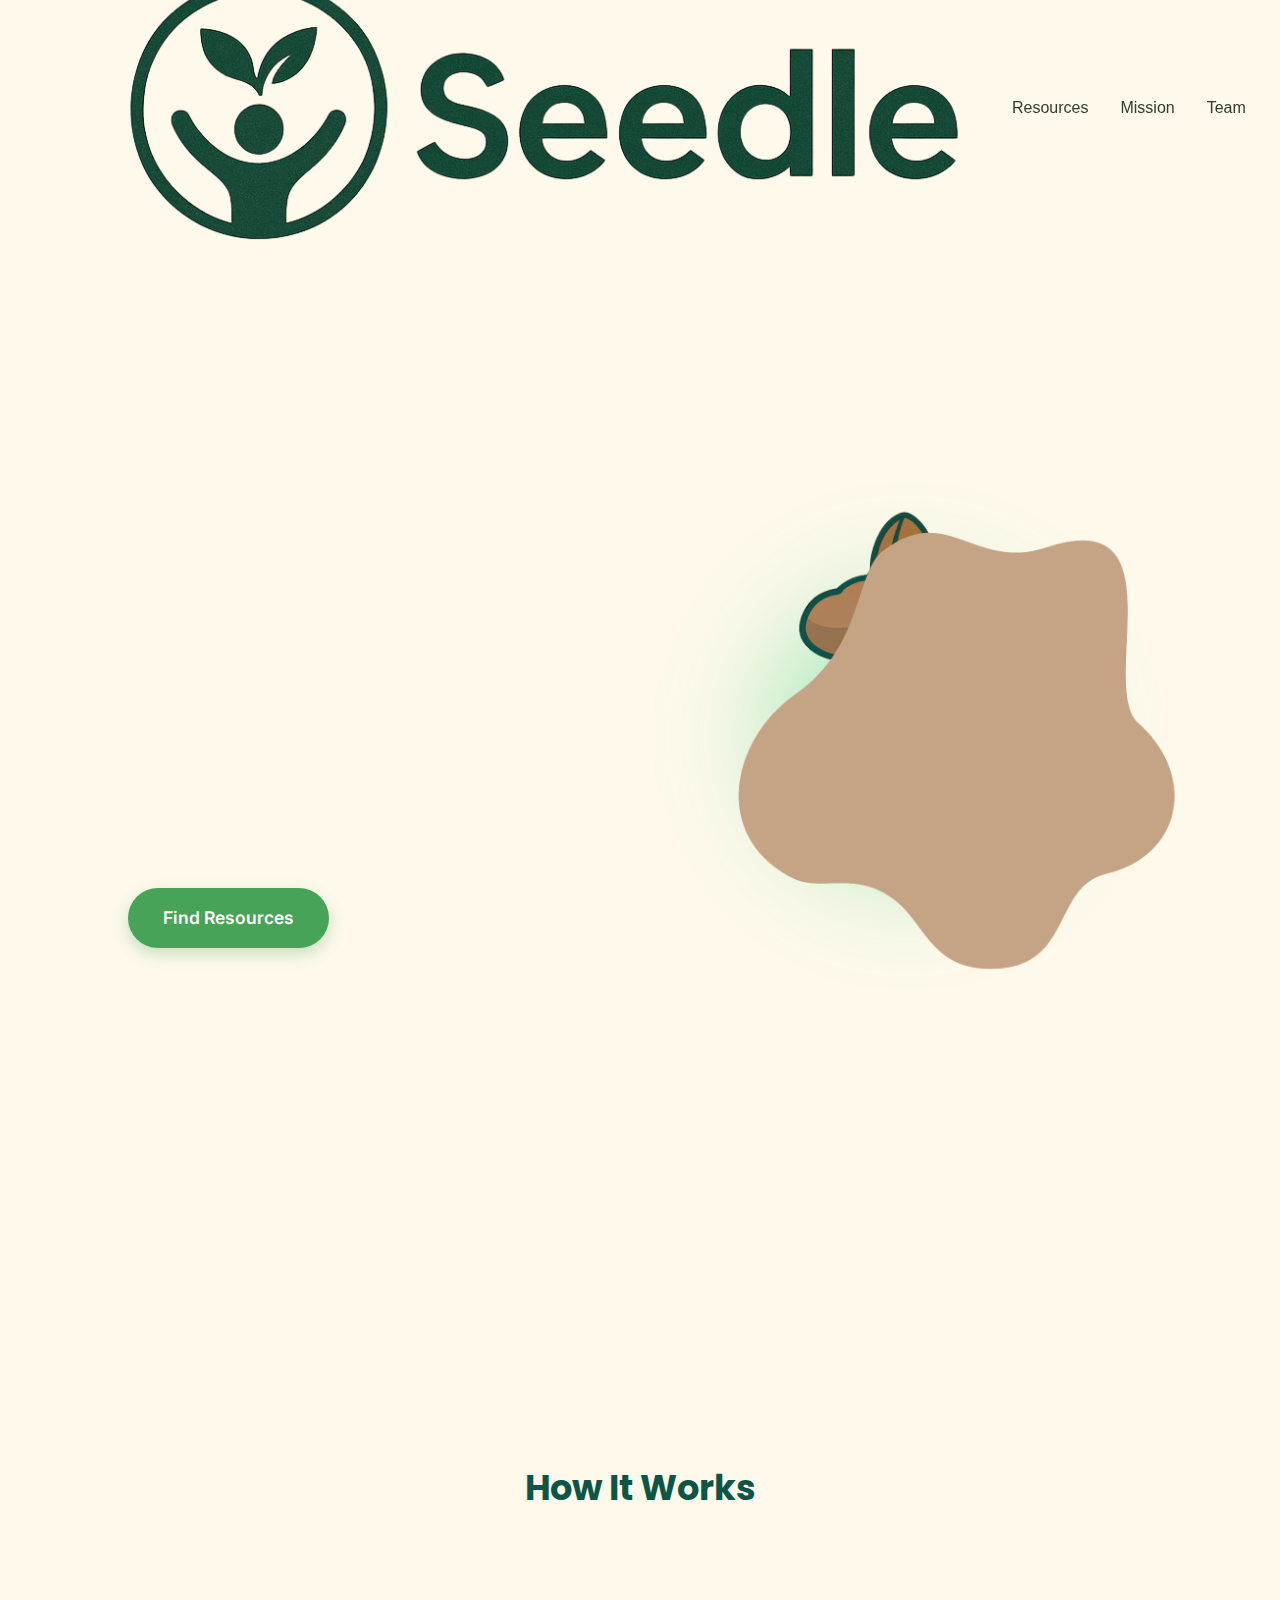
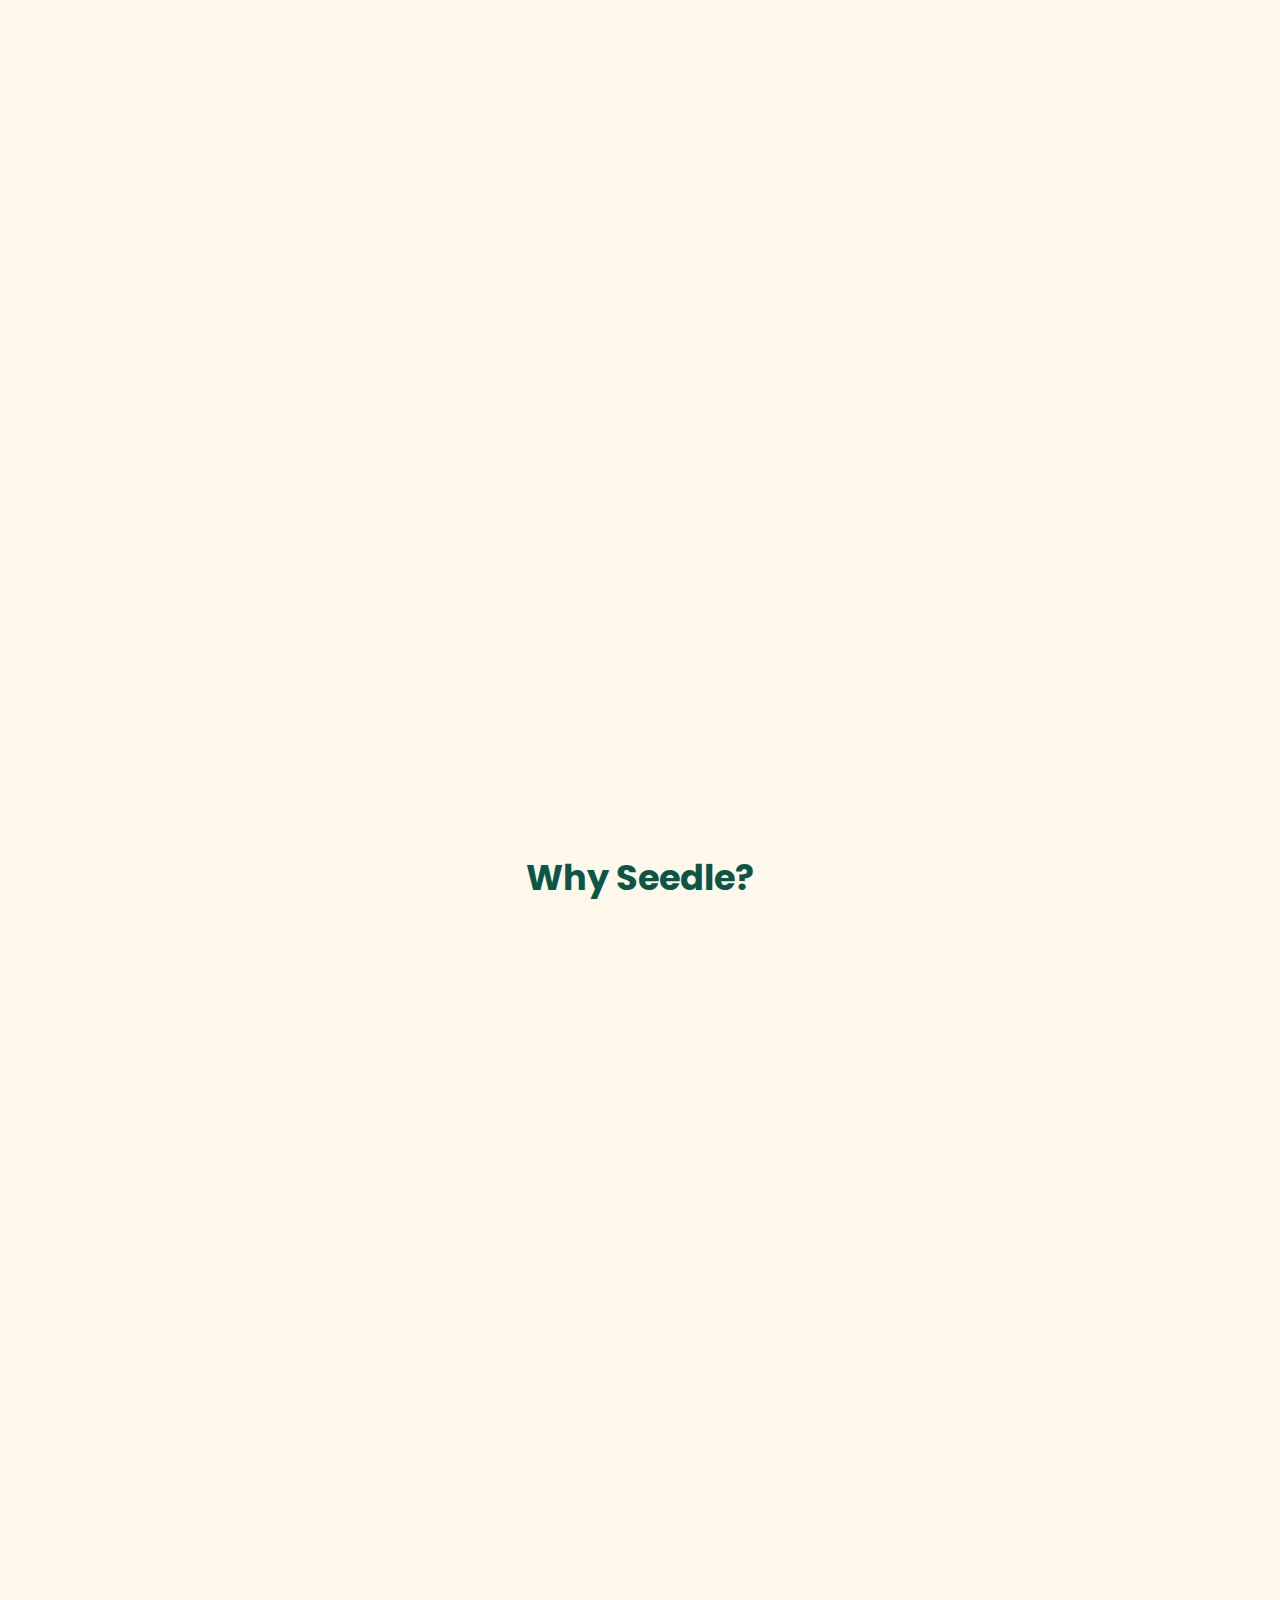
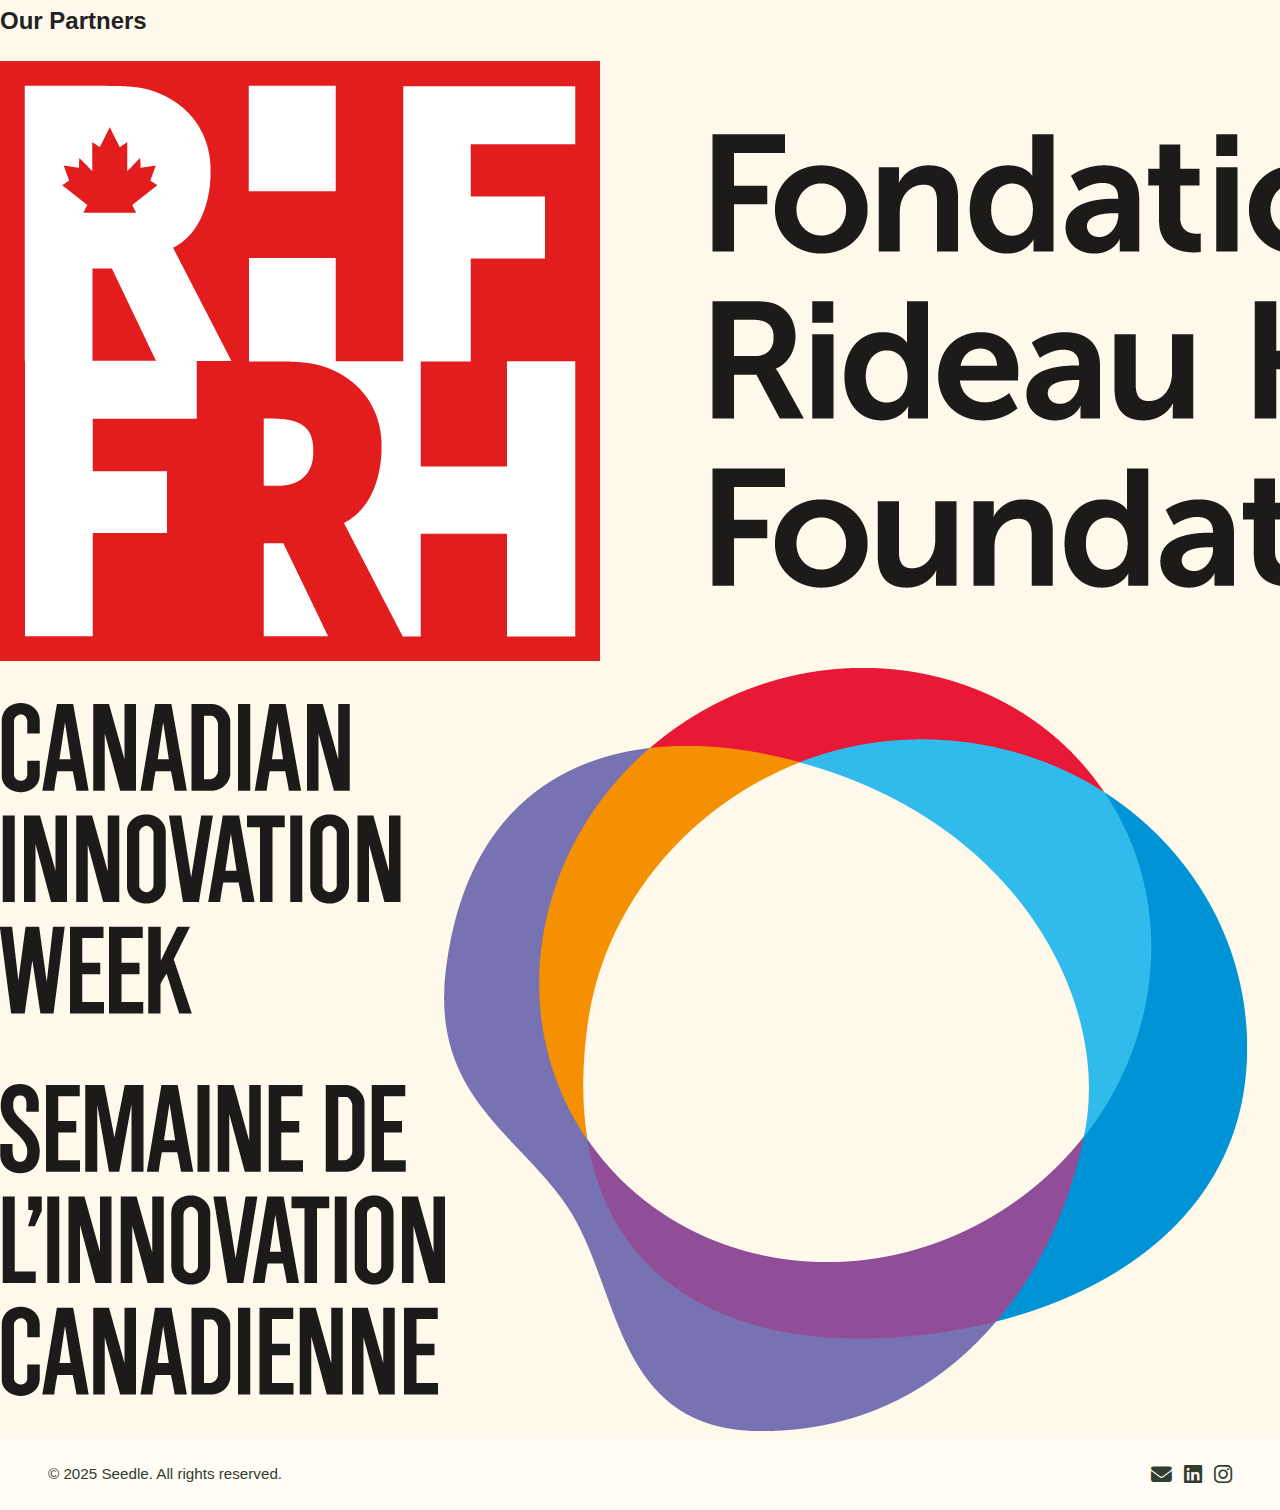
<file: index.html>
<!DOCTYPE html>
<html lang="en">
  <head>
    <meta charset="UTF-8">
    <title>Seedle | Student Mental Health Network</title>
    <meta name="description" content="Seedle helps Canadian students find trusted crisis lines, campus support services, and mental health resources near them. Get the support you need, right when you need it." />
    <meta name="keywords" content="student mental health Canada, campus wellness, Seedle, crisis lines, university counselling, support groups, student support services" />
    <meta name="author" content="Seedle Team" />
    <meta name="robots" content="index, follow" />
    <link rel="canonical" href="https://seedle.ca/" />
    <link rel="icon" href="/favicon.ico" type="image/x-icon" />
    <link rel="icon" sizes="192x192" href="/favicon-192.png" />
    <link rel="icon" sizes="32x32" href="/favicon-32.png" />
    <meta property="og:title" content="Seedle | Student Mental Health & Wellness Resources in Canada" />
    <meta property="og:description" content="Seedle connects students across Canada with verified mental health and wellness supports, both on campus and in the community." />
    <meta property="og:url" content="https://seedle.ca/" />
    <meta property="og:type" content="website" />
    <meta property="og:image" content="assets/landingPage.png" />
    <meta name="twitter:card" content="summary_large_image" />
    <meta name="twitter:title" content="Seedle | Student Mental Health & Wellness Resources in Canada" />
    <meta name="twitter:description" content="Find trusted student mental health resources, crisis lines, and campus supports across Canada." />
    <meta name="twitter:image" content="assets/landingPage.png" />
    <script type="application/ld+json">
    {
      "@context": "https://schema.org",
      "@type": "WebApplication",
      "name": "Seedle",
      "operatingSystem": "Web",
      "applicationCategory": "HealthApplication",
      "description": "Seedle connects students across Canada with trusted mental health and campus wellness resources.",
      "url": "https://seedle.ca/",
      "creator": {
        "@type": "Organization",
        "name": "Seedle",
        "url": "https://seedle.ca"
      },
      "audience": {
        "@type": "EducationalAudience",
        "educationalRole": "Student"
      }
    }
    </script>
    <link rel="stylesheet" href="app.css">
    <link rel="stylesheet" href="index.css">
    <link rel="stylesheet" href="header.css">
    <link rel="stylesheet" href="footer.css">
    <link rel="stylesheet" href="https://cdnjs.cloudflare.com/ajax/libs/font-awesome/6.4.0/css/all.min.css">
    <link href="https://fonts.googleapis.com/css2?family=Inter:wght@400;500&family=Poppins:wght@600;700&display=swap" rel="stylesheet">
  </head>
  <body>
    <div id="header"></div>

    <main class="hero">
      <div class="hero-text">
        <h1>Get the support you need,<span> right when you need it</span>.</h1>
        <p>Find trusted student mental health and wellness resources across Canada, on and off campus.</p>
        <a href="resources.html" class="cta-btn">Find Resources</a>
      </div>
      <div class="hero-image">
        <div class="flower-wrapper">
          <img id="seedle-flower" src="assets/flower1.png" alt="Seed to flower animation">
          <img class="hero-blob" src="assets/leafBackground.png" alt="Decorative blob">
        </div>
      </div>
    </main>

    <section class="how-it-works">
      <h2>How It Works</h2>
      <div class="steps">

        <div class="step">
          <div class="step-number">1</div>
          <i class="fa-solid fa-map-marker-alt"></i>
          <h3>Choose your location</h3>
          <p>Select online support or in-person services. If you choose in-person help, pick your university or college to view supports within 25 kilometres.</p>
        </div>

        <div class="step">
          <div class="step-number">2</div>
          <i class="fa-solid fa-hand-holding-heart"></i>
          <h3>Explore resources</h3>
          <p>Browse verified counselling services, crisis lines, and identity affirming supports for BIPOC and 2SLGBTQIA+ students, along with clear coverage information.</p>
        </div>

        <div class="step">
          <div class="step-number">3</div>
          <i class="fa-solid fa-phone"></i>
          <h3>Reach out instantly</h3>
          <p>Get connected with one click to a website, a phone number, or nearby in-person support.</p>
        </div>

      </div>
    </section>

    <section class="why-seedle">
      <h2>Why Seedle?</h2>
      <div class="benefits">

        <div class="benefit hidden">
          <i class="fa-solid fa-city"></i>
          <h3>Local & Relevant</h3>
          <p>Resources are tailored to your university or college and organized by distance so you can easily find support close to where you study.</p>
        </div>

        <div class="benefit hidden">
          <i class="fa-solid fa-check-circle"></i>
          <h3>Trusted & Verified</h3>
          <p>Every resource is reviewed for accuracy and includes clear details on who it serves and what types of support are offered.</p>
        </div>

        <div class="benefit hidden">
          <i class="fa-solid fa-bolt"></i>
          <h3>Instant Access</h3>
          <p>Use every resource freely with no login information or account required.</p>
        </div>

      </div>
    </section>

    <section class="working-with">
      <h2>Our Partners</h2>
      <div class="partners">
        <img src="assets/RHFLogo.png" alt="RHF Logo" class="partner-logo">
        <img src="assets/CdnInnoWeekLogo.png" alt="Cdn Logo" class="partner-logo">
      </div>
    </section>

    <div id="footer"></div>

    <script src="app.js" defer></script>
    <script src="index.js" defer></script>
  </body>
</html>
</file>
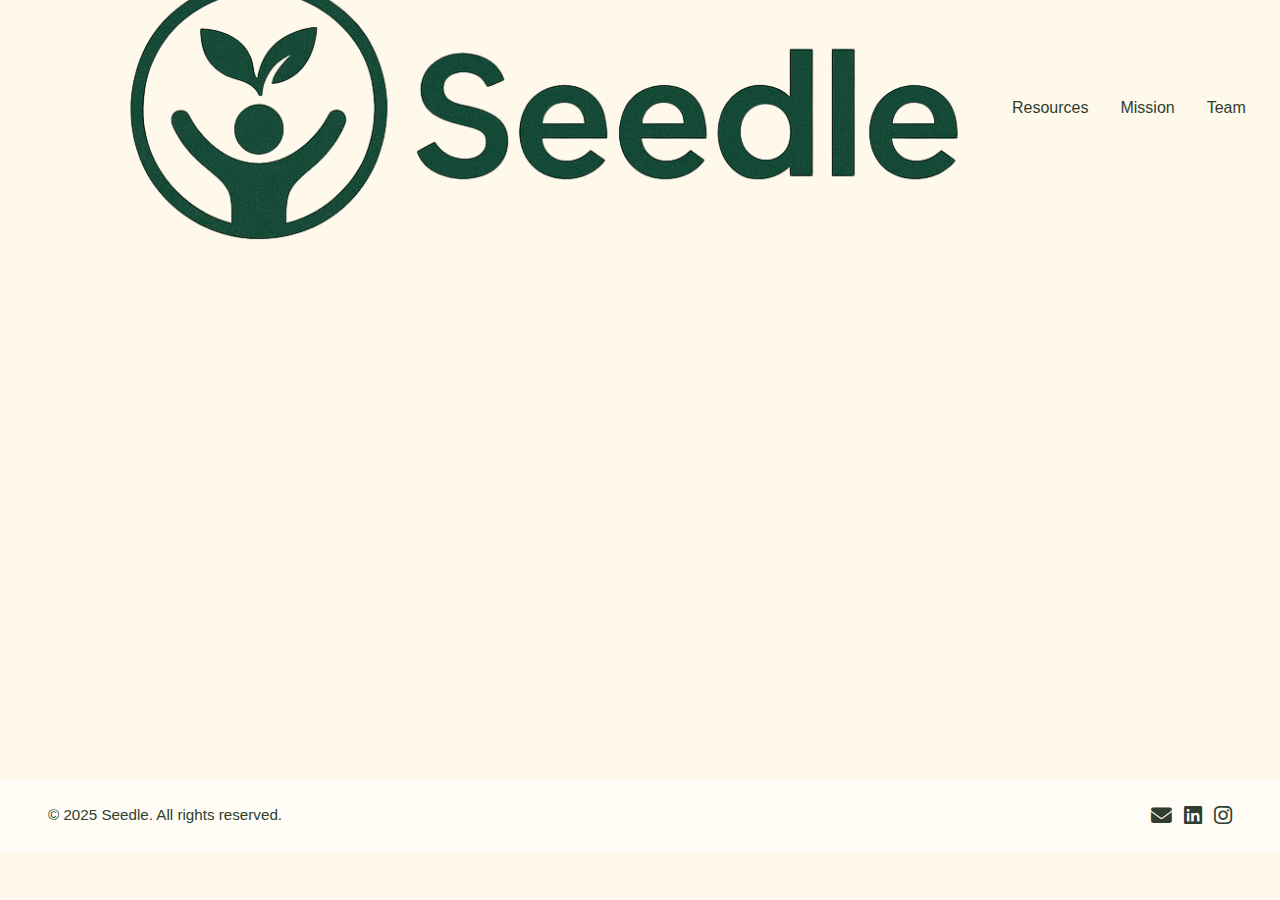
<file: mission.html>
<!DOCTYPE html>
<html lang="en">
<head>
  <meta charset="UTF-8">
  <title>Seedle</title>
  <link rel="icon" href="favicon.ico">
  <link rel="stylesheet" href="app.css">
  <script src="app.js" defer></script>
  <link rel="stylesheet" href="header.css">
  <link rel="stylesheet" href="footer.css">
  <link rel="stylesheet" href="mission.css">
  <link rel="stylesheet" href="https://cdnjs.cloudflare.com/ajax/libs/font-awesome/6.4.0/css/all.min.css">
</head>
<body>
  <div id="header"></div>

  <section class="mission">
    <div class="mission-container">
      <h1>Our Mission</h1>
      <p>
        At Seedle, our mission is to make mental health support accessible, local, and trusted. 
        We believe no one should have to search endlessly when they need help the most. 
        That’s why we’ve built a simple way to connect people with resources that are tailored 
        to where they live and what they’re going through. Whether it’s finding a crisis line, 
        a community organization, or a support group, we want to remove barriers and bring clarity 
        to the process. Mental health challenges can feel isolating, and too often people hesitate 
        to reach out because they don’t know where to begin. Our goal is to change that by making 
        the first step easier. A single search should lead to trusted, verified resources that 
        inspire confidence. By bridging the gap between intention and action, Seedle helps people 
        take meaningful steps toward support. Every click brings someone closer to care, every 
        search is a reminder that help is available, and every connection builds a stronger, 
        more compassionate community.
      </p>
    </div>
    <div class="mission-photo">
      <img id="missionPhoto" src="assets/missionPhoto.png" alt="Illustration representing Seedle's mission">
    </div>
  </section>  

  <div id="footer"></div>
</body>
</html>
</file>
<file: app.css>
html, body {
  margin: 0;
  padding: 0;
  font-family: "Arial", sans-serif;
  background-color: #fef9eb;
  color: #222;
  line-height: 1.6;
  height: 100%;
  display: flex;
  flex-direction: column;
}

main {
  flex: 1;
}

@media screen and (orientation: landscape) and (pointer: coarse) {
  body::before {
    content: "Please rotate your device to portrait mode for the best experience.";
    position: fixed;
    inset: 0;
    display: flex;
    justify-content: center;
    align-items: center;
    background: #fef9eb;
    z-index: 9999;
    font-size: 1.2rem;
    color: black;
    text-align: center;
    padding: 2rem;
    pointer-events: all;
  }

  body {
    overflow: hidden;
    touch-action: none;
    pointer-events: none;
  }
}
</file>
<file: index.css>
.cta-btn {
  display: inline-block;
  margin-top: 2rem;
  padding: 1rem 2.2rem;
  background: #47a358;
  color: #fff;
  border-radius: 6.25rem;
  font-weight: 600;
  font-size: 1.1rem;
  text-decoration: none;
  box-shadow: 0 0.375rem 0.9375rem rgba(71, 163, 88, 0.3);
  transition: all 0.3s ease;
  cursor: pointer;
  font-family: 'Inter', sans-serif;
}

.cta-btn:hover {
  background: #2f7c3a;
  transform: translateY(-0.125rem) scale(1.05);
  box-shadow: 0 0.5rem 1.25rem rgba(47, 124, 58, 0.4);
}

.hero {
  display: flex;
  justify-content: space-between;
  align-items: center;
  padding: 6rem 10%;
  max-width: 75rem;
  margin: 0 auto;
  gap: 3rem;
  border-radius: 1.5rem;
}

.hero-text {
  flex: 1;
}

.hero-text h1 {
  font-size: 3rem;
  font-weight: 700;
  color: #0b5646;
  line-height: 1.3;
  max-width: 40.625rem;
  opacity: 0;
  transform: translateX(-1.875rem);
  animation: slideIn 1s ease-out forwards;
  animation-delay: 0.2s;
  font-family: 'Poppins', sans-serif;
}

.hero-text h1 span {
  color: #339f5e;
}

.hero-text p {
  font-size: 1.2rem;
  line-height: 1.6;
  color: #2f3e2f;
  margin-top: 1rem;
  max-width: 31.25rem;
  opacity: 0;
  animation: fadeIn 1s ease-out forwards;
  animation-delay: 0.6s;
  font-family: 'Inter', sans-serif;
}

@keyframes fadeIn {
  to {
    opacity: 1;
  }
}

.hero-image {
  flex: 1;
  display: flex;
  justify-content: center;
  align-items: center;
  position: relative;
  max-width: 100%;
  animation: float 6s ease-in-out infinite;
}

.hero-image img {
  width: 100%;
  max-width: 31.25rem;
  height: auto;
  position: relative;
  z-index: 1;
}

.hero-image::before {
  content: "";
  position: absolute;
  top: 50%;
  left: 50%;
  width: 25rem;
  height: 25rem;
  background: radial-gradient(circle, rgba(0,200,100,0.5) 0%, rgba(0,200,100,0) 70%);
  border-radius: 50%;
  transform: translate(-50%, -50%);
  z-index: 0;
  filter: blur(2.5rem);
}

.hero-blob {
  position: absolute;
  top: 50%;
  left: 79.5%;
  transform: translate(-70%, -50%);
  width: 100%;
  max-width: 46.875rem;
  z-index: 0;
  pointer-events: none;
}

.hero-blob img {
  width: 100%;
  height: auto;
  object-fit: contain;
}

.how-it-works, .why-seedle {
  padding: 4rem 10%;
  max-width: 75rem;
  margin: 0 auto;
  margin-top: 2.5rem;
  text-align: center;
}

.how-it-works h2, .why-seedle h2 {
  font-size: 2.2rem;
  font-weight: 700;
  color: #0b5646;
  margin-bottom: 2.5rem;
  font-family: 'Poppins', sans-serif;
}

.steps {
  display: flex;
  justify-content: center;
  gap: 3rem;
  flex-wrap: wrap;
}

.step {
  position: relative;
  width: 16.25rem;
  height: 16.25rem;
  background: white;
  border-radius: 50%;
  padding: 2rem;
  box-shadow: 0 0.5rem 1.25rem rgba(0,0,0,0.08);
  display: flex;
  flex-direction: column;
  justify-content: center;
  align-items: center;
  transition: transform 0.3s ease, box-shadow 0.3s ease;
  opacity: 0;
  transform: translateY(1.25rem);
}

.step-number {
  position: absolute;
  top: 1.5rem;
  left: 1.25rem;
  width: 2.25rem;
  height: 2.25rem;
  border-radius: 50%;
  background: #b08963;
  color: white;
  font-weight: 700;
  font-size: 1rem;
  display: flex;
  align-items: center;
  justify-content: center;
  box-shadow: 0 0.25rem 0.625rem rgba(0,0,0,0.15);
}

.step:hover {
  transform: translateY(-0.375rem);
  box-shadow: 0 0.625rem 1.5625rem rgba(0,0,0,0.1);
}

.step i {
  font-size: 2rem;
  color: #47a358;
  margin-bottom: 1rem;
}

.step h3 {
  font-size: 1.2rem;
  font-weight: 600;
  color: #0b5646;
  margin-bottom: 0.5rem;
  font-family: 'Poppins', sans-serif;
}

.step p {
  font-size: 0.95rem;
  line-height: 1.4;
  color: #2f3e2f;
  font-family: 'Inter', sans-serif;
  max-width: 11.25rem;
  text-align: center;
}

.step, .benefit {
  opacity: 0;
  transform: translateY(1.25rem);
  transition: all 0.8s ease-out;
}

.step.show, .benefit.show {
  opacity: 1;
  transform: translateY(0);
}

.why-seedle .benefits {
  display: flex;
  justify-content: center;
  gap: 2rem;
  flex-wrap: wrap;
}

.benefit {
  flex: 1 1 17.5rem;
  max-width: 20rem;
  background: white;
  border-radius: 1rem;
  padding: 2rem;
  box-shadow: 0 0.5rem 1.25rem rgba(0,0,0,0.08);
  transition: transform 0.3s ease, box-shadow 0.3s ease;
  opacity: 0;
  transform: translateY(1.25rem);
  text-align: left;
}

.benefit:hover {
  transform: translateY(-0.375rem);
  box-shadow: 0 0.75rem 1.75rem rgba(0,0,0,0.12);
}

.benefit i {
  font-size: 2rem;
  color: #47a358;
  margin-bottom: 1rem;
}

.benefit h3 {
  font-size: 1.3rem;
  font-weight: 600;
  color: #0b5646;
  margin-bottom: 0.5rem;
  font-family: 'Poppins', sans-serif;
}

.benefit p {
  font-size: 1rem;
  line-height: 1.5;
  color: black;
  font-family: 'Inter', sans-serif;
}

@keyframes slideIn {
  to {
    opacity: 1;
    transform: translateX(0);
  }
}

@keyframes float {
  0%, 100% { transform: translateY(0); }
  50% { transform: translateY(-1.25rem); }
}

@media (max-width: 768px) {
  .hero-blob {
    top: 23%;
    left: 80%;
    transform: translate(-70%, -50%);
    width: 60%;
    max-width: 46.875rem;
  }
}
</file>
<file: header.css>
header {
  display: flex;
  justify-content: space-between;
  align-items: center;
  padding: 1.2rem 3rem;
  height: 4.5rem;
  background: transparent;
  position: relative;
  top: -3.5rem;
  left: 0;
  right: 0;
  z-index: 10;
  box-sizing: border-box;
}

body {
  margin-top: 4.5rem;
}

.logo {
  display: flex;
  align-items: center;
  gap: 0.6rem;
  text-decoration: none;
}

#logo {
  height: 50px;
}

nav {
  margin-left: auto;
}

nav ul {
  list-style: none;
  display: flex;
  gap: 3rem;
  margin: 0;
  padding: 0;
}

nav ul li a {
  text-decoration: none;
  font-size: 1rem;
  color: black;
  font-weight: 500;
  transition: color 0.2s ease;
}

nav ul li a:hover {
  color: #256629;
}
</file>
<file: footer.css>
footer {
  background-color: #fffdf5;
  padding: 1.2rem 3rem;
  display: flex;
  justify-content: space-between;
  align-items: center;
  font-size: 0.95rem;
  color: black;
  position: relative;
  z-index: 1;
}

.footer-left {
  font-weight: 500;
}

.footer-right {
  display: flex;
  gap: 0.75rem;
}

.footer-right a {
  text-decoration: none;
  font-size: 1.3rem;
  color: black;
  transition: color 0.2s ease;
}

.footer-right a:hover {
  color: #10824c;
}
</file>
<file: mission.css>
@import url('https://fonts.googleapis.com/css2?family=Inter:wght@400;700;800&display=swap');

.mission {
  display: flex;
  justify-content: space-between;
  align-items: center;
  padding: 6rem 10%;
  gap: 3rem;
  flex-wrap: wrap;
  position: relative;
  margin-top:-10rem;
  max-height: 70vh;
}

.mission-container {
  flex: 1;
  max-width: 600px;
  position: relative;
  z-index: 2;
  opacity: 0;
  transform: translateY(20px);
  animation: fadeUp 0.8s ease-out forwards;
}

.mission-container h1 {
  font-family: 'Inter', sans-serif;
  font-weight: 800;
  font-size: 3rem;
  line-height: 1.3;
  color: #2e7d32;
}

.mission-container p {
  font-family: 'Inter', sans-serif;
  font-weight: 400;
  font-size: 1rem;
  line-height: 1.8;
  color: #333;
}

.mission-container p:nth-of-type(1) { animation-delay: 0.3s; }
.mission-container p:nth-of-type(2) { animation-delay: 0.6s; }
.mission-container p:nth-of-type(3) { animation-delay: 0.9s; }

.mission-container p strong {
  color: #2e7d32;
  font-weight: 600;
  padding: 0 0.2rem;
  border-radius: 3px;
}

.mission-photo {
  flex: 1;
  display: flex;
  flex-direction: column;
  align-items: center;
  position: relative;
  z-index: 2;
  opacity: 0;
  transform: translateY(20px);
  animation: fadeUp 1s ease-out forwards;
  animation-delay: 1.2s;
}

.mission-photo img {
  max-width: 420px;
  height: auto;
  border-radius: 1rem;
}

.mission-quote.under-pic {
  margin-top: 1rem;
  font-size: 1.25rem;
  font-style: italic;
  color: #0b5646;
  text-align: center;
  border-top: 2px solid #2e7d32;
  padding-top: 0.8rem;
  max-width: 420px;
  font-family: 'Playfair Display', serif;
  opacity: 0;
  animation: fadeIn 1.5s ease-out forwards;
  animation-delay: 1.6s;
}

@keyframes fadeIn {
  to {
    opacity: 1;
  }
}

@keyframes fadeUp {
  to {
    opacity: 1;
    transform: translateY(0);
  }
}
</file>
